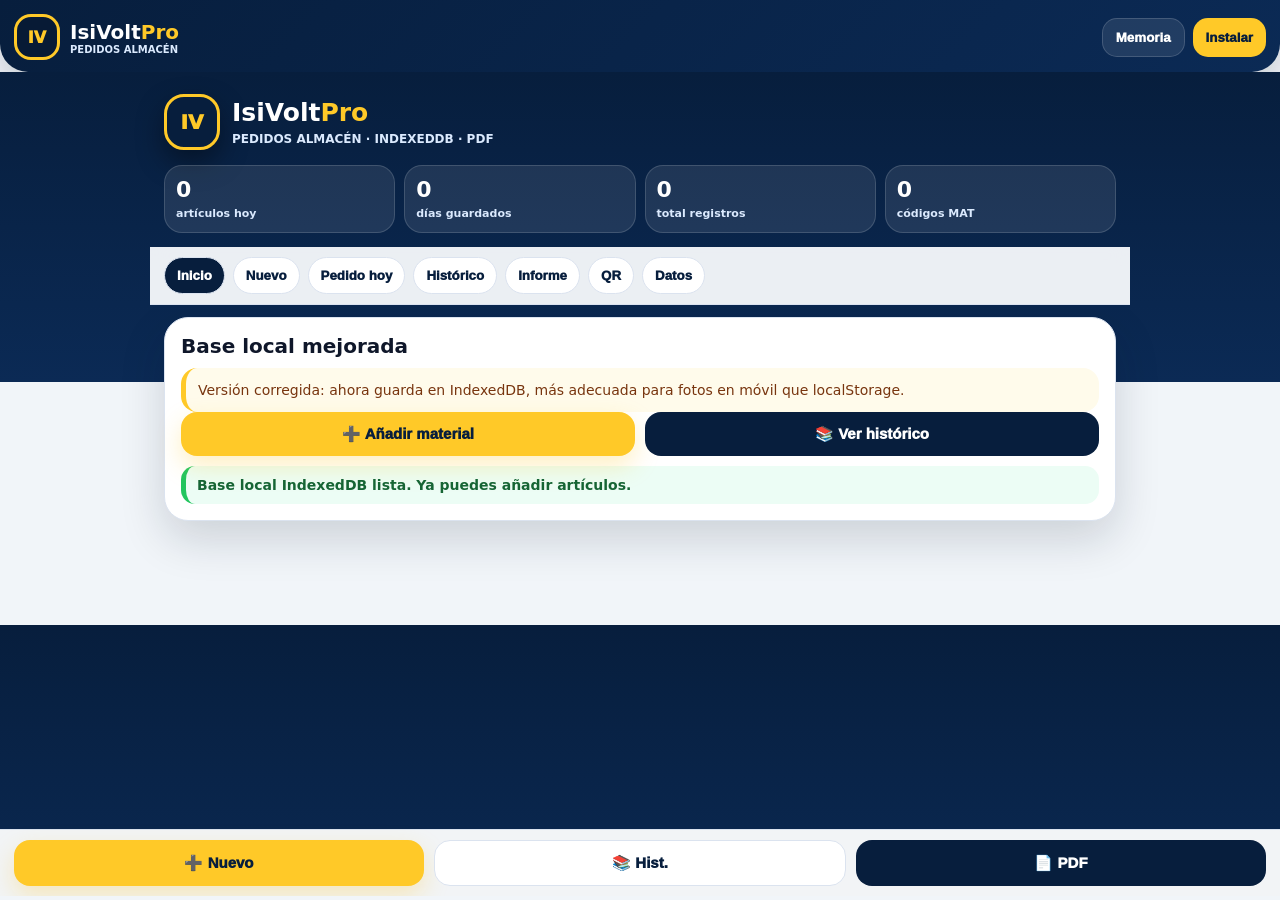
<file: index.html>
<!doctype html>
<html lang="es">
<head>
  <meta charset="utf-8">
  <meta name="viewport" content="width=device-width,initial-scale=1">
  <meta http-equiv="refresh" content="0; url=./inventario-pedidos-pwa/">
  <title>IsiVoltPro V13</title>
  <style>
    :root{--navy:#071E3D;--gold:#FFC928;--line:#dbe3ef;--bg:#f1f5f9}
    *{box-sizing:border-box}
    body{margin:0;min-height:100vh;display:grid;place-items:center;font-family:system-ui,-apple-system,Segoe UI,Roboto,Arial;background:linear-gradient(180deg,var(--navy),#0B2A55);color:white;padding:20px}
    .card{max-width:520px;width:100%;background:white;color:#0f172a;border-radius:28px;padding:28px;box-shadow:0 18px 50px #0005;text-align:center}
    .logo{width:64px;height:64px;margin:0 auto 14px;border-radius:22px;background:var(--navy);border:3px solid var(--gold);display:grid;place-items:center;color:var(--gold);font-weight:1000;font-size:24px}
    h1{margin:0;font-size:26px;color:var(--navy)}
    p{color:#64748b;line-height:1.5}
    a{display:inline-flex;align-items:center;justify-content:center;margin-top:10px;background:var(--gold);color:var(--navy);font-weight:1000;text-decoration:none;padding:14px 18px;border-radius:16px}
  </style>
</head>
<body>
  <main class="card">
    <div class="logo">IV</div>
    <h1>IsiVoltPro V13</h1>
    <p>Redirigiendo a la versión instalable de pedidos de almacén...</p>
    <a href="./inventario-pedidos-pwa/">Abrir app instalable</a>
  </main>
</body>
</html>
</file>
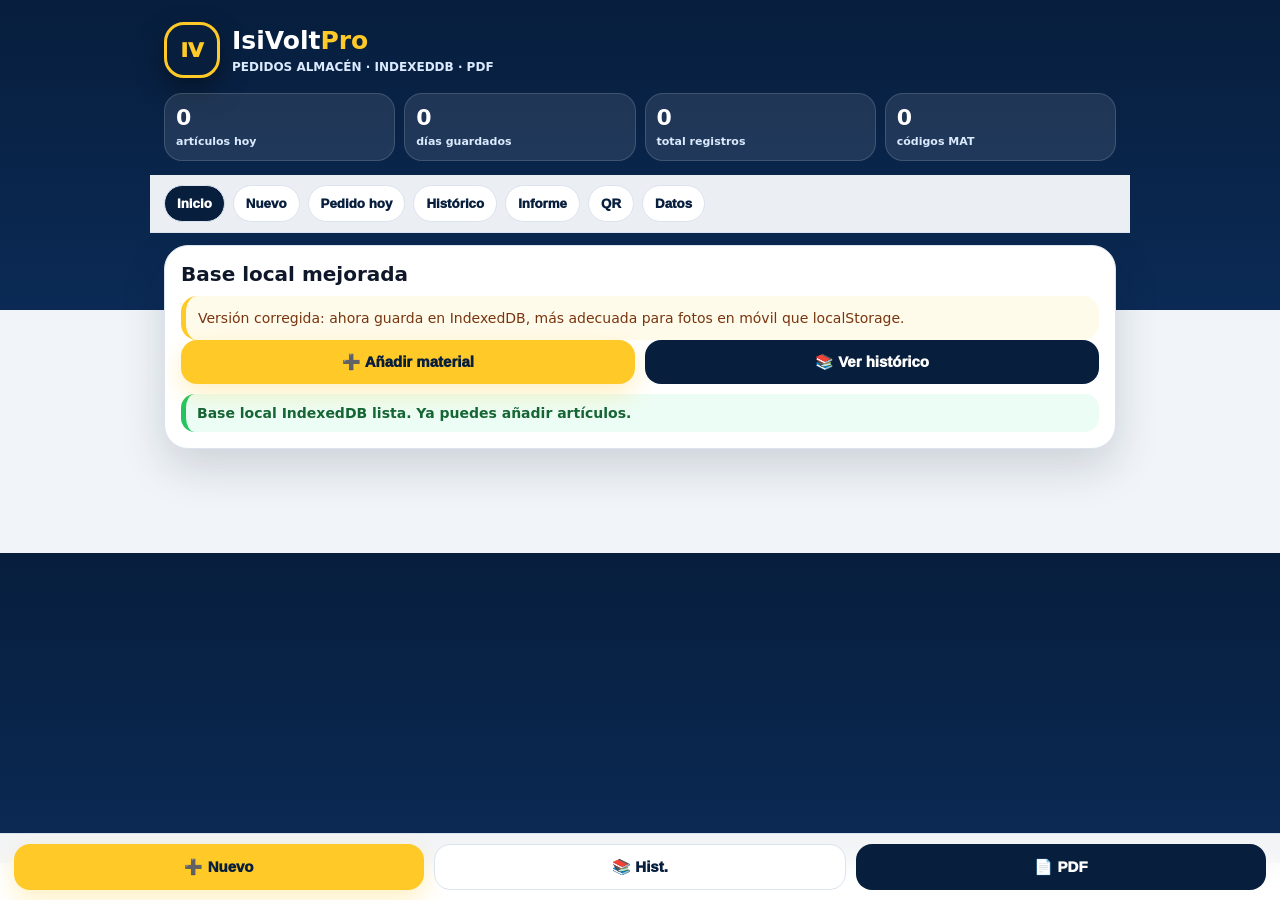
<file: inventario-pedidos-local/index.html>
<!doctype html>
<html lang="es">
<head>
<meta charset="utf-8">
<meta name="viewport" content="width=device-width,initial-scale=1,viewport-fit=cover">
<title>IsiVoltPro Pedidos Almacén</title>
<style>
:root{--navy:#071E3D;--navy2:#0B2A55;--gold:#FFC928;--blue:#0B4EA2;--bg:#f1f5f9;--ink:#0f172a;--mut:#64748b;--line:#dbe3ef;--shadow:0 18px 45px rgba(15,23,42,.16)}*{box-sizing:border-box}body{margin:0;font-family:system-ui,-apple-system,Segoe UI,Roboto,Arial;background:linear-gradient(180deg,var(--navy),var(--navy2) 310px,var(--bg) 310px);color:var(--ink)}.app{max-width:980px;margin:auto;padding:14px 14px 92px}.hero{color:white;padding:8px 0 14px}.brand{display:flex;gap:12px;align-items:center}.logo{width:56px;height:56px;border-radius:20px;background:var(--navy);border:3px solid var(--gold);display:grid;place-items:center;font-weight:1000;font-size:20px;color:var(--gold);box-shadow:0 12px 28px #0006}.brand-name b{font-size:25px}.brand-name b span{color:var(--gold)}.sub{margin:5px 0 0;color:#dbeafe;font-size:12px;font-weight:800;text-transform:uppercase}.stats{display:grid;grid-template-columns:repeat(4,1fr);gap:9px;margin-top:15px}.stat{background:#ffffff18;border:1px solid #ffffff26;border-radius:18px;padding:11px}.stat b{font-size:22px;display:block;color:white}.stat span{font-size:11px;color:#dbeafe;font-weight:800}.tabs{position:sticky;top:0;z-index:5;background:#f8fafcf2;backdrop-filter:blur(10px);border-bottom:1px solid var(--line);margin:0 -14px 12px;overflow:auto;white-space:nowrap}.tabs div{display:flex;gap:8px;padding:10px 14px}.tab{border:1px solid var(--line);background:white;color:var(--navy);border-radius:999px;padding:10px 12px;font-weight:1000}.tab.on{background:var(--navy);color:white}.screen{display:none}.screen.on{display:block}.card{background:white;border:1px solid var(--line);border-radius:24px;box-shadow:var(--shadow);padding:16px;margin:12px 0}.card h2{margin:0 0 10px;font-size:20px}.hint{color:var(--mut);font-size:13px;line-height:1.45}.notice{border-left:5px solid var(--gold);background:#fffbeb;color:#78350f;padding:12px;border-radius:16px;font-size:14px;line-height:1.45}.status{margin:10px 0 0;border-left:5px solid #22c55e;background:#ecfdf5;color:#166534;padding:11px;border-radius:14px;font-size:14px;font-weight:800;display:none}.status.err{border-left-color:#ef4444;background:#fef2f2;color:#991b1b}label{display:block;font-size:13px;font-weight:1000;color:#334155;margin:12px 0 6px}input,textarea,select{width:100%;border:1px solid #cbd5e1;border-radius:16px;padding:13px 12px;font-size:16px;background:white}textarea{min-height:74px}.row,.actions{display:grid;grid-template-columns:1fr 1fr;gap:10px}.btn{border:0;border-radius:16px;padding:13px 14px;font-weight:1000;font-size:15px;display:inline-flex;align-items:center;justify-content:center;gap:8px;text-decoration:none}.btn:disabled{opacity:.55}.primary{background:var(--gold);color:var(--navy);box-shadow:0 10px 25px rgba(255,201,40,.28)}.dark{background:var(--navy);color:white}.line{background:white;border:1px solid var(--line);color:var(--navy)}.ok{background:#dcfce7;color:#166534}.warn{background:#fef3c7;color:#92400e}.danger{background:#fee2e2;color:#991b1b}.block{width:100%;margin-top:10px}.photo{border:2px dashed #93c5fd;background:#eff6ff;border-radius:20px;min-height:210px;display:grid;place-items:center;overflow:hidden;text-align:center;color:#1e3a8a;padding:12px}.photo img{width:100%;max-height:310px;object-fit:contain;border-radius:14px;background:white}.list{display:grid;gap:10px}.item{display:grid;grid-template-columns:82px 1fr 104px;gap:10px;border:1px solid var(--line);background:white;border-radius:20px;padding:10px;box-shadow:0 8px 20px #0f172a0f}.thumb{width:82px;height:82px;border-radius:15px;background:#f1f5f9;object-fit:cover;border:1px solid var(--line)}.ititle{font-weight:1000;font-size:16px}.meta{font-size:13px;color:var(--mut);margin-top:3px;word-break:break-word}.qty{font-weight:1000;color:var(--blue)}.qrbox{background:white;border:1px solid var(--line);border-radius:15px;padding:8px;display:inline-grid;place-items:center;gap:4px}.qrbox img{width:86px;height:86px}.qrcode{font-weight:1000;font-size:11px}.empty{padding:22px;text-align:center;border:1px dashed #cbd5e1;background:#f8fafc;border-radius:18px;color:#64748b}.toolbar{display:flex;gap:8px;flex-wrap:wrap;margin:10px 0}.footerbar{position:fixed;left:0;right:0;bottom:0;background:#fffffff2;backdrop-filter:blur(10px);border-top:1px solid var(--line);padding:10px 14px;display:flex;gap:10px;z-index:9}.footerbar button{flex:1}.hidden{display:none!important}.copy{background:#0f172a;color:#e2e8f0;border-radius:14px;padding:12px;font-size:12px;overflow:auto;white-space:pre-wrap}.mini{padding:8px 10px;border-radius:12px;font-size:12px}.day-card{border:1px solid var(--line);border-radius:20px;padding:14px;background:#fff;box-shadow:0 8px 20px #0f172a0d}.day-top{display:flex;align-items:flex-start;justify-content:space-between;gap:10px}.day-title{font-weight:1000;color:var(--navy);font-size:18px}.day-info{font-size:12px;color:var(--mut);margin-top:3px}.badge{display:inline-flex;background:#fffbeb;color:#78350f;border:1px solid #fde68a;border-radius:999px;padding:6px 10px;font-size:12px;font-weight:1000}.date-filter{display:grid;grid-template-columns:1fr auto;gap:10px;align-items:end}.report{background:#fff;border:1px solid var(--line);border-radius:24px;overflow:hidden;margin-top:12px;box-shadow:0 8px 28px rgba(15,23,42,.10)}.pdf-cover{background:linear-gradient(135deg,#071E3D,#0B2A55);color:white;padding:26px 24px 20px;position:relative;overflow:hidden}.pdf-cover:before{content:"";position:absolute;right:-70px;top:-70px;width:210px;height:210px;background:rgba(255,201,40,.17);border-radius:50%;filter:blur(2px)}.pdf-top{display:flex;align-items:flex-start;justify-content:space-between;gap:14px;position:relative;z-index:1}.pdf-logo{display:flex;gap:12px;align-items:center}.pdf-logo-mark{width:50px;height:50px;border:2px solid var(--gold);border-radius:18px;display:grid;place-items:center;color:var(--gold);font-weight:1000;background:#071a35}.pdf-logo-text{font-size:23px;font-weight:1000}.pdf-logo-text span{color:var(--gold)}.pdf-kicker{font-size:9px;font-weight:1000;letter-spacing:.22em;color:var(--gold);text-transform:uppercase}.pdf-status{background:var(--gold);color:var(--navy);font-weight:1000;border-radius:999px;padding:8px 12px;font-size:12px;white-space:nowrap}.pdf-title{position:relative;z-index:1;margin-top:24px}.pdf-title h1{font-size:29px;margin:0;font-weight:1000}.pdf-title p{margin:8px 0 0;color:#dbeafe;font-weight:700}.pdf-dates{display:grid;grid-template-columns:1fr 1fr;gap:10px;margin-top:18px;position:relative;z-index:1}.datebox{background:rgba(255,255,255,.10);border:1px solid rgba(255,255,255,.16);border-radius:16px;padding:11px}.datebox small{display:block;color:#bfdbfe;font-size:10px;text-transform:uppercase;font-weight:1000}.datebox b{display:block;margin-top:3px;color:white;font-size:14px}.pdf-body{padding:18px 20px 22px}.pdf-summary{display:grid;grid-template-columns:repeat(4,1fr);gap:10px;margin-bottom:16px}.sum{border:1px solid var(--line);background:#f8fafc;border-radius:18px;padding:12px}.sum small{display:block;color:#64748b;font-size:10px;font-weight:1000;text-transform:uppercase}.sum b{display:block;font-size:21px;color:var(--navy);margin-top:2px}.pdf-section-title{display:flex;align-items:center;gap:8px;margin:17px 0 10px;font-weight:1000;color:var(--navy);font-size:16px}.pdf-section-title:before{content:"";width:9px;height:24px;border-radius:20px;background:var(--gold)}.pdf-note{background:#f8fafc;border:1px solid var(--line);border-radius:18px;padding:13px;font-size:12px;color:#475569;line-height:1.45}.pdf-item{display:grid;grid-template-columns:94px 1fr 82px;gap:12px;border:1px solid #dbe3ef;border-radius:18px;padding:12px;margin-bottom:10px;break-inside:avoid;background:#fff}.pdf-img{width:94px;height:94px;border-radius:14px;object-fit:cover;background:#f1f5f9;border:1px solid var(--line)}.noimg{display:grid;place-items:center;color:#94a3b8;font-size:11px;text-align:center}.pdf-mat{font-size:17px;font-weight:1000;color:#0f172a}.pdf-model{font-size:13px;color:#475569;margin-top:4px;word-break:break-word}.pdf-code{display:inline-flex;background:#eef2ff;color:#1e3a8a;border:1px solid #c7d2fe;padding:4px 8px;border-radius:999px;font-size:11px;font-weight:1000;margin-top:7px}.pdf-obs{font-size:12px;color:#64748b;margin-top:8px}.pdf-qty{background:linear-gradient(180deg,#fffbeb,#fef3c7);border:1px solid #fde68a;border-radius:16px;padding:10px;text-align:center;height:max-content}.pdf-qty b{display:block;font-size:26px;color:var(--navy);line-height:1}.pdf-qty span{font-size:10px;color:#92400e;font-weight:1000;text-transform:uppercase}.csv-table{width:100%;border-collapse:collapse;font-size:12px}.csv-table th{background:#f1f5f9;color:var(--navy);text-align:left}.csv-table th,.csv-table td{border:1px solid var(--line);padding:7px;vertical-align:top}.pdf-sign{display:grid;grid-template-columns:1fr 1fr;gap:14px;margin-top:16px}.signbox{border:1px solid var(--line);border-radius:18px;padding:14px;min-height:84px}.signbox b{display:block;color:var(--navy);font-size:12px}.signbox span{display:block;color:#64748b;font-size:11px;margin-top:6px}.pdf-foot{margin-top:16px;border-top:1px solid var(--line);padding-top:10px;display:flex;justify-content:space-between;gap:10px;color:#64748b;font-size:11px}@media(max-width:680px){.stats{grid-template-columns:repeat(2,1fr)}.row,.actions,.date-filter{grid-template-columns:1fr}.item{grid-template-columns:76px 1fr}.item>.qrbox{grid-column:1/-1;justify-self:start}.thumb{width:76px;height:76px}.app{padding-left:12px;padding-right:12px}.tabs{margin-left:-12px;margin-right:-12px}.pdf-summary{grid-template-columns:repeat(2,1fr)}.pdf-dates{grid-template-columns:1fr}.pdf-item{grid-template-columns:80px 1fr}.pdf-img{width:80px;height:80px}.pdf-qty{grid-column:1/-1;max-width:110px}.pdf-sign{grid-template-columns:1fr}.pdf-foot{display:block}.pdf-title h1{font-size:24px}}@media print{body{background:white}.hero,.tabs,.footerbar,.no-print,.screen:not(#informe){display:none!important}.app{max-width:100%;padding:0}.card{box-shadow:none;border:0;padding:0;margin:0}.report{border:0;border-radius:0;box-shadow:none;margin:0}.pdf-cover{border-radius:0}.pdf-body{padding:14px 0}.toolbar{display:none!important}@page{size:A4;margin:10mm}.pdf-item{page-break-inside:avoid}.pdf-cover,.pdf-status,.pdf-qty{print-color-adjust:exact;-webkit-print-color-adjust:exact}}
</style>
</head>
<body><div class="app"><header class="hero"><div class="brand"><div class="logo">IV</div><div class="brand-name"><b>IsiVolt<span>Pro</span></b><p class="sub">Pedidos almacén · IndexedDB · PDF</p></div></div><div class="stats"><div class="stat"><b id="sHoy">0</b><span>artículos hoy</span></div><div class="stat"><b id="sDias">0</b><span>días guardados</span></div><div class="stat"><b id="sTot">0</b><span>total registros</span></div><div class="stat"><b id="sMat">0</b><span>códigos MAT</span></div></div></header><nav class="tabs no-print"><div><button class="tab on" data-go="inicio">Inicio</button><button class="tab" data-go="nuevo">Nuevo</button><button class="tab" data-go="hoy">Pedido hoy</button><button class="tab" data-go="historico">Histórico</button><button class="tab" data-go="informe">Informe</button><button class="tab" data-go="qr">QR</button><button class="tab" data-go="datos">Datos</button></div></nav>
<section id="inicio" class="screen on"><div class="card"><h2>Base local mejorada</h2><div class="notice">Versión corregida: ahora guarda en IndexedDB, más adecuada para fotos en móvil que localStorage.</div><div class="actions"><button class="btn primary" onclick="go('nuevo')">➕ Añadir material</button><button class="btn dark" onclick="go('historico')">📚 Ver histórico</button></div><div class="status" id="globalStatus"></div></div></section>
<section id="nuevo" class="screen"><div class="card"><h2>Nuevo artículo para pedir</h2><div class="photo" id="photoBox"><span>📷 Foto del material o etiqueta</span></div><input id="foto" type="file" accept="image/*" capture="environment" class="hidden"><input id="galeria" type="file" accept="image/*" class="hidden"><div class="actions"><button class="btn primary" onclick="foto.click()">Hacer foto</button><button class="btn line" onclick="galeria.click()">Elegir galería</button></div><p class="hint" id="fotoInfo">Las fotos se reducen automáticamente antes de guardar.</p><label>Material</label><input id="material" placeholder="Ej. Tubo LED 120 cm"><label>Modelo / referencia</label><input id="modelo" placeholder="Ej. Philips LEDtube 840"><div class="row"><div><label>Cantidad</label><input id="cantidad" type="number" min="1" value="1"></div><div><label>Categoría</label><select id="categoria"><option>Electricidad</option><option>Fontanería</option><option>Climatización</option><option>PCI</option><option>Herramientas</option><option>Consumibles</option><option>Otros</option></select></div></div><label>Observación</label><textarea id="obs" placeholder="Ej. Reposición almacén, zona, proveedor..."></textarea><button id="addBtn" class="btn primary block" onclick="addItem()">Añadir al pedido de hoy</button><div class="status" id="formStatus"></div></div></section>
<section id="hoy" class="screen"><div class="card"><h2>Pedido de hoy</h2><div class="toolbar"><button class="btn line mini" onclick="loadAndRender()">Actualizar</button><button class="btn dark mini" onclick="setReportDate(today());go('informe')">Generar informe</button><button class="btn ok mini" onclick="markPedido(today())">Marcar como pedido</button></div><div id="listaHoy" class="list"></div></div></section>
<section id="historico" class="screen"><div class="card"><h2>Histórico de pedidos</h2><div class="date-filter"><label>Ver fecha concreta<input id="filtroFecha" type="date" onchange="setReportDate(this.value);render()"></label><button class="btn dark" onclick="go('informe')">Informe de fecha</button></div><div id="resumenFecha" class="notice" style="margin-top:10px"></div><div id="listaFecha" class="list" style="margin-top:10px"></div></div><div class="card"><h2>Todos los días guardados</h2><div id="listaDias" class="list"></div></div></section>
<section id="informe" class="screen"><div class="card"><h2 class="no-print">Informe diario</h2><div class="toolbar no-print"><label style="margin:0;min-width:180px">Fecha del informe<input id="reportDateInput" type="date" onchange="setReportDate(this.value);renderReport()"></label><button class="btn primary" onclick="preparePrint()">Guardar / imprimir PDF</button><button class="btn line" onclick="go('historico')">Histórico</button></div><div id="reporte" class="report"></div></div></section>
<section id="qr" class="screen"><div class="card"><h2>Códigos QR preparados</h2><p class="hint">Cada artículo genera un código MAT para inventario futuro.</p><div id="qrList" class="list"></div></div></section>
<section id="datos" class="screen"><div class="card"><h2>Base local y copias</h2><div class="notice">La base está ahora en IndexedDB. Exporta JSON para copia de seguridad.</div><div class="actions"><button class="btn ok" onclick="exportJSON()">Exportar JSON completo</button><button class="btn line" onclick="exportCSV()">Exportar CSV completo</button></div><label>Importar copia JSON</label><input id="importFile" type="file" accept="application/json"><button class="btn line block" onclick="importJSON()">Importar copia</button><button class="btn danger block" onclick="clearAll()">Borrar base local</button><h3>Estado</h3><pre class="copy" id="dbState"></pre></div></section></div><div class="footerbar no-print"><button class="btn primary" onclick="go('nuevo')">➕ Nuevo</button><button class="btn line" onclick="go('historico')">📚 Hist.</button><button class="btn dark" onclick="go('informe')">📄 PDF</button></div>
<script>
const DB_NAME='isivoltpro_pedidos_indexed_v1';const STORE='items';const OLDKEYS=['isivolt_pedidos_local_v6','isivolt_pedidos_local_v5','isivolt_pedidos_local_v4'];let allItems=[];let fotoData='';let lastGeneratedAt='';let reportDate=today();let dbConn=null;const $=id=>document.getElementById(id);
function openDB(){return new Promise((resolve,reject)=>{if(dbConn)return resolve(dbConn);const req=indexedDB.open(DB_NAME,1);req.onupgradeneeded=e=>{const db=e.target.result;if(!db.objectStoreNames.contains(STORE)){const os=db.createObjectStore(STORE,{keyPath:'id'});os.createIndex('fecha','fecha',{unique:false});os.createIndex('codigo','codigo',{unique:false});}};req.onsuccess=e=>{dbConn=e.target.result;resolve(dbConn)};req.onerror=()=>reject(req.error)})}
async function idbAll(){const db=await openDB();return new Promise((res,rej)=>{const tx=db.transaction(STORE,'readonly');const r=tx.objectStore(STORE).getAll();r.onsuccess=()=>res(r.result||[]);r.onerror=()=>rej(r.error)})}
async function idbPut(item){const db=await openDB();return new Promise((res,rej)=>{const tx=db.transaction(STORE,'readwrite');tx.objectStore(STORE).put(item);tx.oncomplete=()=>res(true);tx.onerror=()=>rej(tx.error)})}
async function idbDelete(id){const db=await openDB();return new Promise((res,rej)=>{const tx=db.transaction(STORE,'readwrite');tx.objectStore(STORE).delete(id);tx.oncomplete=()=>res(true);tx.onerror=()=>rej(tx.error)})}
async function idbClear(){const db=await openDB();return new Promise((res,rej)=>{const tx=db.transaction(STORE,'readwrite');tx.objectStore(STORE).clear();tx.oncomplete=()=>res(true);tx.onerror=()=>rej(tx.error)})}
async function migrateOld(){const current=await idbAll();if(current.length)return;for(const k of OLDKEYS){const raw=localStorage.getItem(k);if(raw){try{const arr=JSON.parse(raw);if(Array.isArray(arr)&&arr.length){for(const item of arr)await idbPut(item);showStatus('Migrados '+arr.length+' registros antiguos a IndexedDB.');break}}catch{}}}}
async function loadAndRender(){try{allItems=await idbAll();allItems.sort((a,b)=>(b.fecha+b.hora).localeCompare(a.fecha+a.hora));render()}catch(e){showStatus('Error cargando base local: '+e.message,true)}}
function today(){return new Date().toISOString().slice(0,10)}function fmtDate(s){try{return new Date(s+'T12:00:00').toLocaleDateString('es-ES',{day:'2-digit',month:'2-digit',year:'numeric'})}catch{return s}}function fmtNow(){return new Date().toLocaleString('es-ES',{day:'2-digit',month:'2-digit',year:'numeric',hour:'2-digit',minute:'2-digit',second:'2-digit'})}function now(){return new Date().toLocaleString('es-ES')}function setReportDate(v){if(v)reportDate=v;if($('filtroFecha'))$('filtroFecha').value=reportDate;if($('reportDateInput'))$('reportDateInput').value=reportDate}function days(){return [...new Set(allItems.map(x=>x.fecha))].sort().reverse()}function byDate(date){return allItems.filter(x=>x.fecha===date)}function nextMat(){let max=0;allItems.forEach(x=>{let n=parseInt((x.codigo||'').replace('MAT-',''));if(n>max)max=n});return 'MAT-'+String(max+1).padStart(6,'0')}function qr(c){return 'https://api.qrserver.com/v1/create-qr-code/?size=180x180&data='+encodeURIComponent(c)}function showStatus(msg,err=false){const el=$('globalStatus');if(!el)return;el.textContent=msg;el.className='status'+(err?' err':'');el.style.display='block';setTimeout(()=>{el.style.display='none'},4500)}function showForm(msg,err=false){const el=$('formStatus');el.textContent=msg;el.className='status'+(err?' err':'');el.style.display='block'}function go(id){document.querySelectorAll('.screen').forEach(s=>s.classList.remove('on'));$(id).classList.add('on');document.querySelectorAll('.tab').forEach(b=>b.classList.toggle('on',b.dataset.go==id));if(id==='informe')lastGeneratedAt=fmtNow();setReportDate(reportDate||today());render()}document.querySelectorAll('.tab').forEach(b=>b.onclick=()=>go(b.dataset.go));
async function compressDataUrl(dataUrl,max=900,q=.68){return new Promise(resolve=>{const img=new Image();img.onload=()=>{let scale=Math.min(1,max/Math.max(img.width,img.height));let canvas=document.createElement('canvas');canvas.width=Math.round(img.width*scale);canvas.height=Math.round(img.height*scale);canvas.getContext('2d').drawImage(img,0,0,canvas.width,canvas.height);resolve(canvas.toDataURL('image/jpeg',q))};img.onerror=()=>resolve(dataUrl);img.src=dataUrl})}
function readFile(inp){const f=inp.files[0];if(!f)return;$('fotoInfo').textContent='Procesando foto...';const r=new FileReader();r.onload=async e=>{fotoData=await compressDataUrl(e.target.result,900,.68);$('photoBox').innerHTML='<img src="'+fotoData+'">';$('fotoInfo').textContent='Foto comprimida y lista para guardar.'};r.readAsDataURL(f)}$('foto').onchange=e=>readFile(e.target);$('galeria').onchange=e=>readFile(e.target);
async function addItem(){let material=$('material').value.trim(),modelo=$('modelo').value.trim(),cantidad=parseInt($('cantidad').value||'0');if(!material||!modelo||!cantidad){showForm('Rellena material, modelo y cantidad.',true);return}const btn=$('addBtn');btn.disabled=true;btn.textContent='Guardando...';try{const item={id:'PED-'+Date.now(),fecha:today(),hora:now(),codigo:nextMat(),material,modelo,cantidad,categoria:$('categoria').value,obs:$('obs').value.trim(),foto:fotoData,estado:'Pendiente'};await idbPut(item);await loadAndRender();reportDate=today();['material','modelo','obs'].forEach(id=>$(id).value='');$('cantidad').value=1;fotoData='';$('photoBox').innerHTML='<span>📷 Foto del material o etiqueta</span>';$('fotoInfo').textContent='Las fotos se reducen automáticamente antes de guardar.';showStatus('Artículo añadido correctamente.');go('hoy')}catch(e){showForm('No se pudo añadir: '+(e.message||e),true)}finally{btn.disabled=false;btn.textContent='Añadir al pedido de hoy'}}
function card(x){return '<div class="item"><img class="thumb" src="'+(x.foto||'')+'" onerror="this.style.display=\'none\'"><div><div class="ititle">'+esc(x.material)+'</div><div class="meta"><b>Modelo:</b> '+esc(x.modelo)+'</div><div class="meta"><b>Categoría:</b> '+esc(x.categoria)+' · <b>Fecha:</b> '+esc(x.fecha)+'</div><div class="meta"><b>Código:</b> '+esc(x.codigo)+' · <span class="qty">Cantidad: '+x.cantidad+'</span></div><div class="meta">'+esc(x.obs||'')+'</div><div class="toolbar"><button class="btn warn mini" onclick="editQty(\''+x.id+'\')">Cantidad</button><button class="btn danger mini" onclick="delItem(\''+x.id+'\')">Borrar</button></div></div><div class="qrbox"><img src="'+qr(x.codigo)+'"><span class="qrcode">'+x.codigo+'</span></div></div>'}
function render(){let h=byDate(today()),p=allItems.filter(x=>x.estado==='Pendiente'),ds=days();$('sHoy').textContent=h.length;$('sDias').textContent=ds.length;$('sTot').textContent=allItems.length;$('sMat').textContent=new Set(allItems.map(x=>x.codigo)).size;$('listaHoy').innerHTML=h.length?h.map(card).join(''):'<div class="empty">No hay materiales añadidos hoy.</div>';$('qrList').innerHTML=allItems.length?allItems.map(x=>'<div class="item"><div class="qrbox"><img src="'+qr(x.codigo)+'"><span class="qrcode">'+x.codigo+'</span></div><div><div class="ititle">'+esc(x.material)+'</div><div class="meta">'+esc(x.modelo)+'</div><div class="meta">'+esc(x.fecha)+' · '+esc(x.estado)+'</div></div></div>').join(''):'<div class="empty">Aún no hay códigos QR.</div>';renderHistorico();renderReport();$('dbState').textContent=JSON.stringify({motor:'IndexedDB',registros:allItems.length,dias_guardados:ds.length,fechas:ds,fecha_informe:reportDate,pendientes:p.length,copia_recomendada:'Exportar JSON completo al final del día'},null,2)}
function renderHistorico(){setReportDate(reportDate);let items=byDate(reportDate),total=items.reduce((a,b)=>a+(+b.cantidad||0),0);$('resumenFecha').innerHTML='<b>'+fmtDate(reportDate)+'</b> · '+items.length+' artículos · '+total+' unidades';$('listaFecha').innerHTML=items.length?items.map(card).join(''):'<div class="empty">No hay registros en esta fecha.</div>';let html=days().map(day=>{let arr=byDate(day),units=arr.reduce((a,b)=>a+(+b.cantidad||0),0);return '<div class="day-card"><div class="day-top"><div><div class="day-title">'+fmtDate(day)+'</div><div class="day-info">'+arr.length+' artículos · '+units+' unidades</div></div><span class="badge">'+day+'</span></div><div class="toolbar"><button class="btn dark mini" onclick="setReportDate(\''+day+'\');go(\'informe\')">PDF del día</button><button class="btn line mini" onclick="setReportDate(\''+day+'\');go(\'historico\')">Ver registros</button><button class="btn ok mini" onclick="markPedido(\''+day+'\')">Marcar pedido</button></div></div>'}).join('');$('listaDias').innerHTML=html||'<div class="empty">Aún no hay días guardados.</div>'}
function renderReport(){let h=byDate(reportDate);let total=h.reduce((a,b)=>a+(+b.cantidad||0),0);let cats=[...new Set(h.map(x=>x.categoria).filter(Boolean))].join(', ')||'Sin categorías';let gen=lastGeneratedAt||fmtNow();let rows=h.map((x,i)=>'<div class="pdf-item"><div>'+(x.foto?'<img class="pdf-img" src="'+x.foto+'">':'<div class="pdf-img noimg">Sin foto</div>')+'</div><div><div class="pdf-mat">'+(i+1)+'. '+esc(x.material)+'</div><div class="pdf-model"><b>Modelo / referencia:</b> '+esc(x.modelo)+'</div><div class="pdf-model"><b>Categoría:</b> '+esc(x.categoria)+' · <b>Estado:</b> '+esc(x.estado)+'</div><span class="pdf-code">'+esc(x.codigo)+'</span>'+(x.obs?'<div class="pdf-obs"><b>Observación:</b> '+esc(x.obs)+'</div>':'')+'</div><div class="pdf-qty"><b>'+x.cantidad+'</b><span>unidades</span></div></div>').join('');$('reporte').innerHTML='<div class="pdf-cover"><div class="pdf-top"><div class="pdf-logo"><div class="pdf-logo-mark">IV</div><div><div class="pdf-logo-text">IsiVolt<span>Pro</span></div><div class="pdf-kicker">Pedidos almacén</div></div></div><div class="pdf-status">BORRADOR</div></div><div class="pdf-title"><h1>Informe diario de pedido</h1><p>Relación de materiales para solicitar a compras/ventas</p></div><div class="pdf-dates"><div class="datebox"><small>Día del pedido</small><b>'+fmtDate(reportDate)+'</b></div><div class="datebox"><small>Generado / descargado</small><b>'+gen+'</b></div></div></div><div class="pdf-body"><div class="pdf-summary"><div class="sum"><small>Fecha pedido</small><b>'+fmtDate(reportDate)+'</b></div><div class="sum"><small>Artículos</small><b>'+h.length+'</b></div><div class="sum"><small>Unidades</small><b>'+total+'</b></div><div class="sum"><small>Estado</small><b>Borrador</b></div></div><div class="pdf-section-title">Datos del pedido</div><div class="pdf-note"><b>Origen:</b> registro local desde móvil. <b>Categorías:</b> '+esc(cats)+'. <b>Fecha y hora de generación:</b> '+esc(gen)+'.</div><div class="pdf-section-title">Materiales a pedir</div>'+(h.length?rows:'<div class="empty">No hay artículos para el informe de esta fecha.</div>')+'<div class="pdf-section-title">Resumen para compras</div>'+tableSummary(h)+'<div class="pdf-sign"><div class="signbox"><b>Solicitado por</b><span>Nombre / firma:</span></div><div class="signbox"><b>Recibido por compras / ventas</b><span>Fecha / firma:</span></div></div><div class="pdf-foot"><span>IsiVoltPro · Pedidos de almacén</span><span>Base local IndexedDB. Próxima fase: Google Drive/Sheets.</span></div></div>'}
function tableSummary(h){if(!h.length)return '<div class="empty">Sin resumen.</div>';return '<table class="csv-table"><thead><tr><th>Código</th><th>Material</th><th>Modelo</th><th>Cantidad</th></tr></thead><tbody>'+h.map(x=>'<tr><td>'+esc(x.codigo)+'</td><td>'+esc(x.material)+'</td><td>'+esc(x.modelo)+'</td><td><b>'+x.cantidad+'</b></td></tr>').join('')+'</tbody></table>'}
function preparePrint(){lastGeneratedAt=fmtNow();renderReport();setTimeout(()=>window.print(),150)}async function editQty(id){let x=allItems.find(a=>a.id==id);let q=prompt('Nueva cantidad',x.cantidad);if(q&&+q>0){x.cantidad=+q;await idbPut(x);await loadAndRender()}}async function delItem(id){if(confirm('¿Borrar artículo?')){await idbDelete(id);await loadAndRender()}}async function markPedido(date){for(const x of allItems){if(x.fecha===date){x.estado='Pedido';await idbPut(x)}}await loadAndRender();alert('Marcado como pedido: '+fmtDate(date))}function exportJSON(){download('isivoltpro_pedidos_base_completa_'+today()+'.json',JSON.stringify(allItems,null,2),'application/json')}function exportCSV(){let cols=['id','fecha','hora','codigo','material','modelo','cantidad','categoria','estado','obs'];let csv=[cols.join(';')].concat(allItems.map(x=>cols.map(c=>'"'+String(x[c]||'').replaceAll('"','""')+'"').join(';'))).join('\n');download('isivoltpro_pedidos_base_completa_'+today()+'.csv',csv,'text/csv')}function download(name,txt,type){let a=document.createElement('a');a.href=URL.createObjectURL(new Blob([txt],{type}));a.download=name;a.click();URL.revokeObjectURL(a.href)}function importJSON(){let f=$('importFile').files[0];if(!f)return alert('Elige un JSON');let r=new FileReader();r.onload=async e=>{try{let data=JSON.parse(e.target.result);if(!Array.isArray(data))throw 0;if(confirm('Esto añadirá/sustituirá registros con el mismo ID. ¿Continuar?')){for(const item of data)await idbPut(item);await loadAndRender()}}catch{alert('JSON no válido')}};r.readAsText(f)}async function clearAll(){if(confirm('¿Borrar toda la base local?')){await idbClear();await loadAndRender()}}function esc(s){return String(s||'').replace(/[&<>"']/g,m=>({'&':'&amp;','<':'&lt;','>':'&gt;','"':'&quot;',"'":'&#039;'}[m]))}
(async()=>{setReportDate(today());try{await openDB();await migrateOld();await loadAndRender();showStatus('Base local IndexedDB lista. Ya puedes añadir artículos.')}catch(e){showStatus('Error iniciando IndexedDB: '+e.message,true)}})();
</script></body></html>
</file>
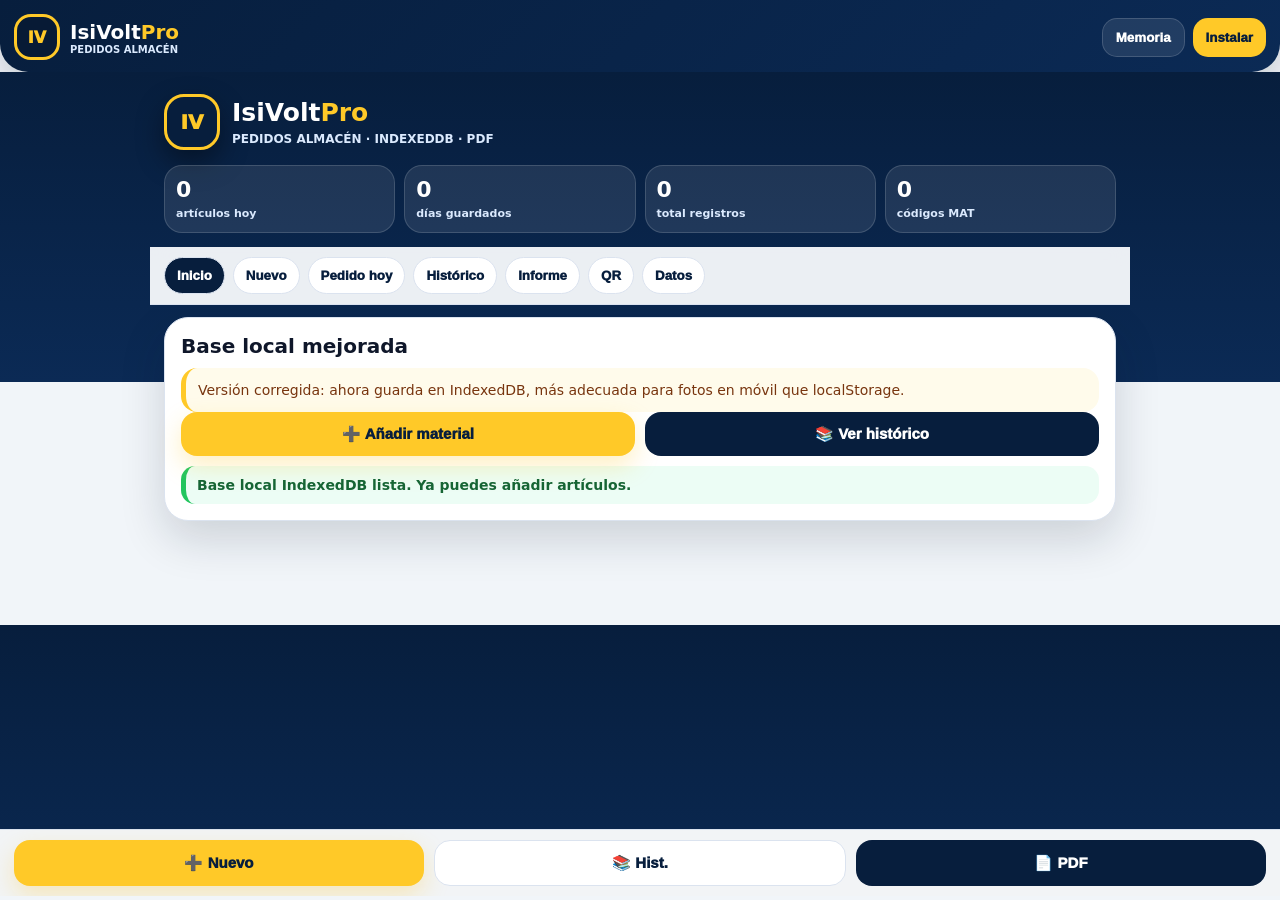
<file: inventario-pedidos-pwa/index.html>
<!doctype html>
<html lang="es">
<head>
<meta charset="utf-8">
<meta name="viewport" content="width=device-width,initial-scale=1,viewport-fit=cover">
<meta name="theme-color" content="#071E3D">
<link rel="manifest" href="./manifest.webmanifest">
<link rel="icon" href="./icon.svg">
<title>IsiVoltPro Pedidos</title>
<style>
:root{--navy:#071E3D;--gold:#FFC928;--line:#dbe3ef;--bg:#f1f5f9;--mut:#64748b}
*{box-sizing:border-box}body{margin:0;font-family:system-ui,-apple-system,Segoe UI,Roboto,Arial;background:var(--bg);color:#0f172a}header{background:linear-gradient(135deg,var(--navy),#0B2A55);color:white;padding:14px 14px 12px;border-radius:0 0 28px 28px;box-shadow:0 14px 32px #0f172a30}.top{display:flex;align-items:center;justify-content:space-between;gap:10px}.brand{display:flex;align-items:center;gap:10px}.logo{width:46px;height:46px;border-radius:17px;background:#071a35;border:3px solid var(--gold);display:grid;place-items:center;color:var(--gold);font-weight:1000}.brand b{font-size:20px}.brand b span{color:var(--gold)}.brand small{display:block;color:#dbeafe;font-weight:800;text-transform:uppercase;font-size:10px}.btn{border:0;border-radius:15px;padding:11px 13px;font-weight:1000;background:var(--gold);color:var(--navy)}.btn.dark{background:#ffffff18;color:white;border:1px solid #ffffff28}.panel{display:none;margin-top:12px;background:white;color:#0f172a;border:1px solid var(--line);border-radius:20px;padding:12px}.panel.on{display:block}.grid{display:grid;grid-template-columns:repeat(3,1fr);gap:8px}.box{background:#f8fafc;border:1px solid var(--line);border-radius:16px;padding:10px}.box small{display:block;color:var(--mut);font-weight:900;text-transform:uppercase;font-size:10px}.box b{display:block;color:var(--navy);font-size:18px;margin-top:2px}.bar{height:12px;border-radius:999px;background:#e2e8f0;overflow:hidden;margin-top:10px}.bar span{display:block;height:100%;background:linear-gradient(90deg,var(--gold),#fb923c);width:0}.hint{font-size:12px;color:var(--mut);line-height:1.4;margin:8px 0 0}iframe{width:100%;height:calc(100vh - 76px);border:0;display:block}@media(max-width:520px){.grid{grid-template-columns:1fr 1fr}.brand b{font-size:18px}.btn{font-size:13px;padding:10px}}
</style>
</head>
<body>
<header>
  <div class="top">
    <div class="brand"><div class="logo">IV</div><div><b>IsiVolt<span>Pro</span></b><small>Pedidos almacén</small></div></div>
    <div style="display:flex;gap:8px"><button class="btn dark" onclick="toggleMemory()">Memoria</button><button id="installBtn" class="btn" onclick="installApp()">Instalar</button></div>
  </div>
  <div id="memoryPanel" class="panel">
    <div class="grid">
      <div class="box"><small>Uso navegador</small><b id="usage">--</b></div>
      <div class="box"><small>Disponible</small><b id="quota">--</b></div>
      <div class="box"><small>Porcentaje</small><b id="percent">--</b></div>
    </div>
    <div class="bar"><span id="bar"></span></div>
    <p class="hint">Este dato es aproximado. La base de pedidos y fotos se guarda localmente en el móvil. Haz copia JSON desde la pestaña Datos de la app.</p>
  </div>
</header>
<iframe src="../inventario-pedidos-local/" title="IsiVoltPro Pedidos Almacén"></iframe>
<script>
let deferredPrompt=null;
window.addEventListener('beforeinstallprompt',e=>{e.preventDefault();deferredPrompt=e;document.getElementById('installBtn').style.display='inline-flex'});
async function installApp(){
  if(deferredPrompt){deferredPrompt.prompt();await deferredPrompt.userChoice;deferredPrompt=null;return;}
  alert('Si no aparece instalación automática: en Chrome pulsa ⋮ y elige “Instalar app” o “Añadir a pantalla de inicio”.');
}
function toggleMemory(){document.getElementById('memoryPanel').classList.toggle('on');updateMemory();}
async function updateMemory(){
  if(navigator.storage&&navigator.storage.estimate){
    const e=await navigator.storage.estimate();
    const u=(e.usage||0)/1024/1024;
    const q=(e.quota||0)/1024/1024;
    const p=q?Math.min(100,u/q*100):0;
    usage.textContent=u.toFixed(0)+' MB';
    quota.textContent=q.toFixed(0)+' MB';
    percent.textContent=p.toFixed(1)+'%';
    bar.style.width=p+'%';
  }else{usage.textContent='No disponible';quota.textContent='No disponible';percent.textContent='--';}
}
if('serviceWorker' in navigator){navigator.serviceWorker.register('./service-worker.js').catch(()=>{});}
setInterval(()=>{if(document.getElementById('memoryPanel').classList.contains('on'))updateMemory()},5000);
</script>
</body>
</html>
</file>
